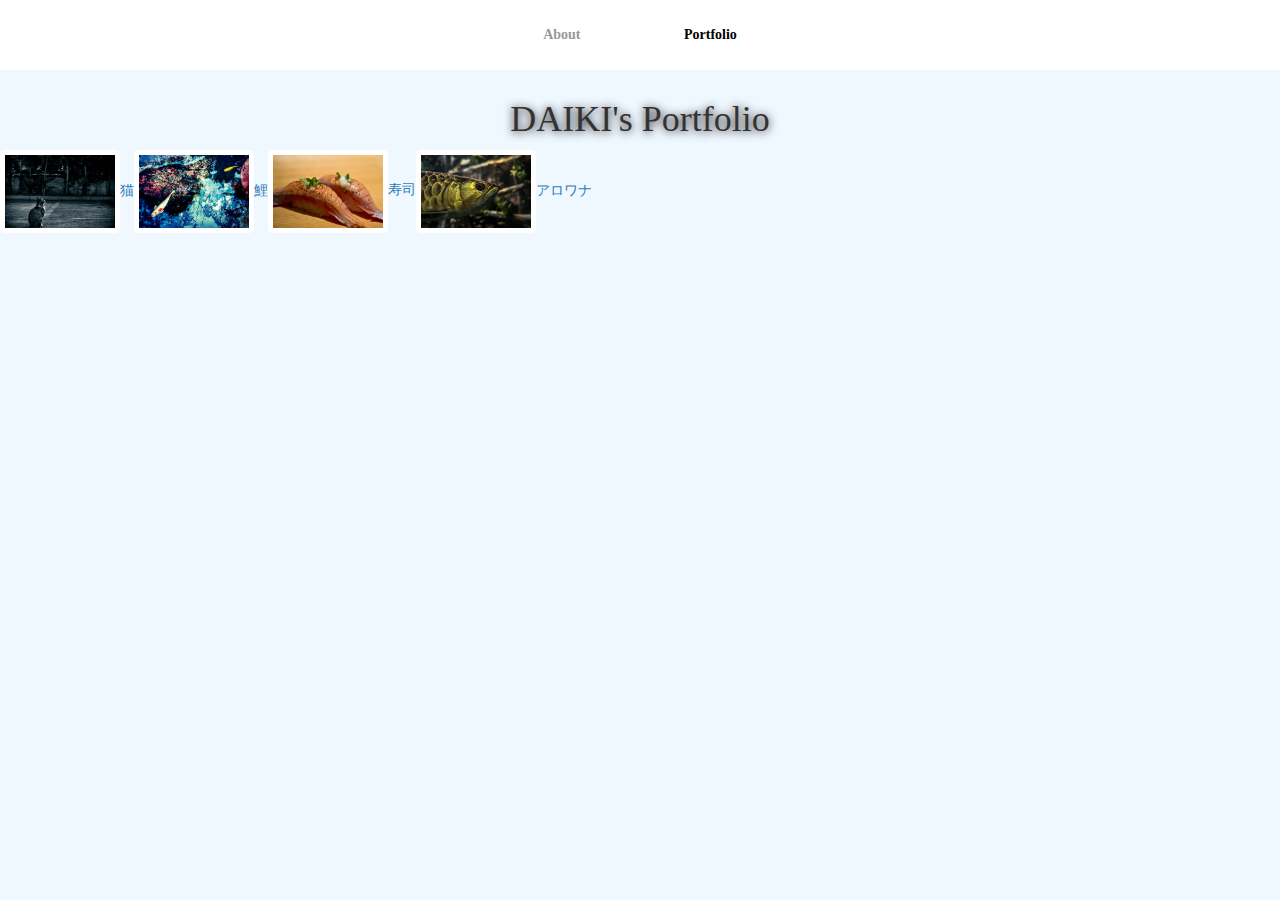
<file: index.html>
<!DOCtype html>
<html lang="ja">
    <head>
        <meta charset="utf-8">
        <meta http-equiv="X-UA-Compatible" content="IE=edge">
        <meta name="viewpoint" content="width=device-width, initial-scale=1">
        <title>DAIKI's Portfolio</title>
        <!--Bootstrapのcss読み込み-->
        <link rel="stylesheet" href="//maxcdn.bootstrapcdn.com/bootstrap/3.3.5/css/bootstrap.min.css">
        <!--jQuery読み込み-->
        <script src="//ajax.googleapis.com/ajax/libs/jQuery/1.11.3/jQuery.min.js"></script>
        <!--BootstrapのJS読み込み-->
        <script src="//maxcdn.bootstrapcdn.com/bootstrap/3.3.5./js/bootstrap.min.js"></script>
        <link rel="stylesheet" href="index.css">
    </head>
    <body>
        <header>
            <nav>
                <ul>
                    <li><a href="about.html"　class="selected">About</a></li>
                    <li><a class="selected">Portfolio</a></li>
                </ul>
            </nav>
        </header>
        <h1>DAIKI's Portfolio</h1>
        <div　class="logo">
          <div class="box"><a href=""><img src="1.jpg" alt="" />猫</a></div>
          <div class="box"><a href=""><img src="2.jpg" alt="" />鯉</a></div>
          <div class="box"><a href=""><img src="3.jpg" alt="" />寿司</a></div>
          <div class="box"><a href=""><img src="4.jpg" alt="" />アロワナ</a></div>
        </div>
    </body>
</html>
</file>
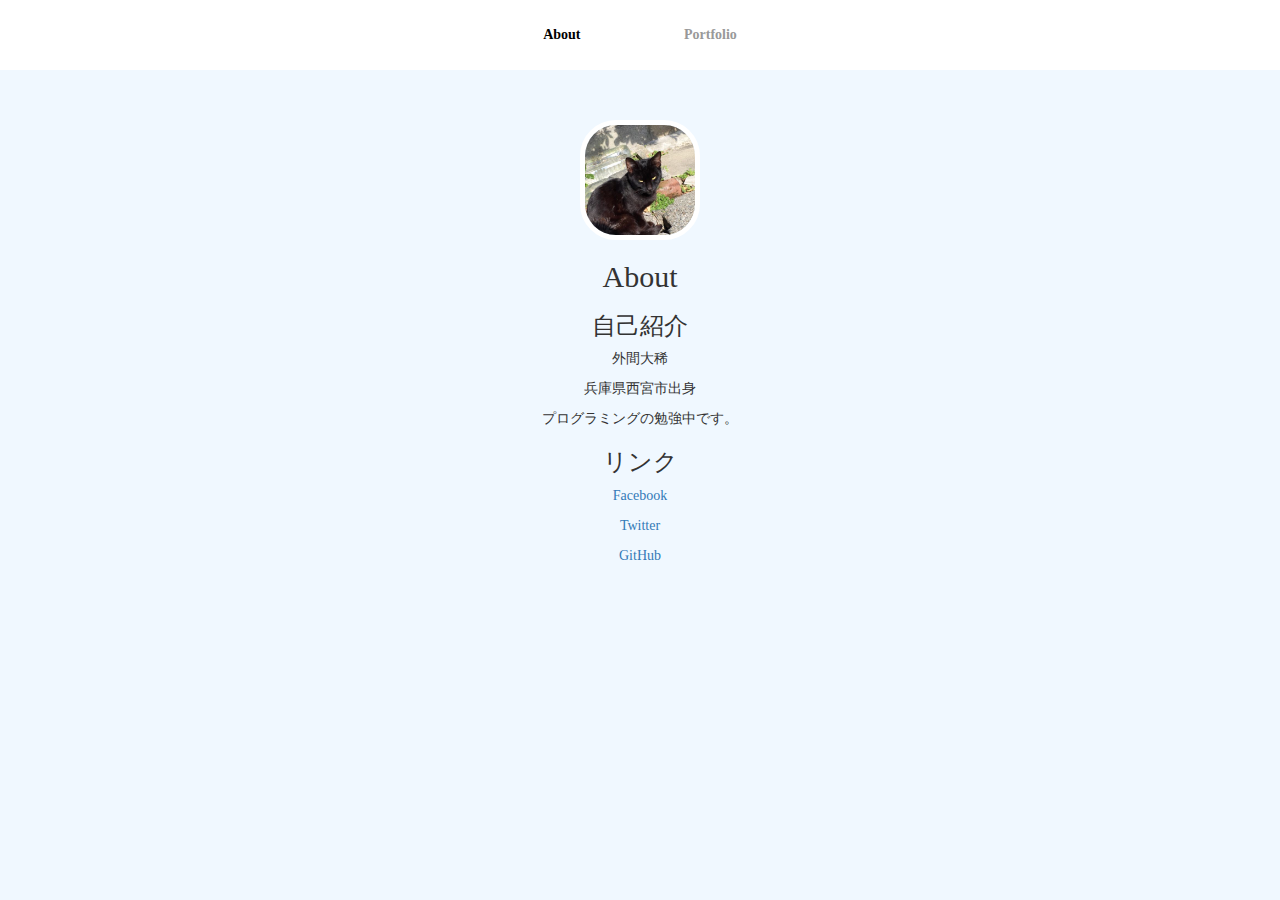
<file: about.html>
<!DOCtype html>
<html lang="ja">
    <head>
        <meta charset="utf-8">
        <meta http-equiv="X-UA-Compatible" content="IE=edge">
        <meta name="viewpoint" content="width=device-width, initial-scale=1">
        <title>About</title>
        <!--Bootstrapのcss読み込み-->
        <link rel="stylesheet" href="//maxcdn.bootstrapcdn.com/bootstrap/3.3.5/css/bootstrap.min.css">
        <link rel="stylesheet" href="about.css">
        <!--jQuery読み込み-->
        <script src="//ajax.googleapis.com/ajax/libs/jQuery/1.11.3/jQuery.min.js"></script>
        <!--BootstrapのJS読み込み-->
        <script src="//maxcdn.bootstrapcdn.com/bootstrap/3.3.5./js/bootstrap.min.js"></script>
    </head>
    <body>
        <header>
            <nav>
                <ul>
                    <li><a class="selected">About</a></li>
                    <li><a href="index.html">Portfolio</a></li>
                </ul>
            </nav>
        </header>
         <div class="container" id="logo">
             <img src="profile.jpg">
            <section>
                <h2>About</h2>
                <h3>自己紹介</h3>
                <P>外間大稀</P>
                <p>兵庫県西宮市出身</p>
                <p>プログラミングの勉強中です。</p>
                <h3>リンク</h3>
                <ul>
                    <li1><a href="https://www.facebook.com" target="_blank">Facebook</a></li1>
                    <p></p>
                    <li2><a href="https://twitter.com" target="_blank">Twitter<a/></li2>
                    <p></p>
                    <li3><a href="https://github.com/daikisotoma" target="_blank">GitHub</a></li3>
                </ul>
            </section>
    </body>
</html>
</file>
<file: index.css>
body {
    font-family: YuGothic, "游ゴシック" ;
    background-color: #f0f8ff;
}

nav {
    text-align: center;
    background: #fff;
}

nav ul li a {
   
    margin: 0 20px;
    display: inline-block;
    text-decoration: none;
    color: #900;
    font-weight: bold;
}

nav ul li a.selected {
    color: #000;
}

* {
    margin: 0;
    padding: 0;
}

nav {
    margin: 0 0 30px 0;
    padding: 10px 0;
    text-align: center;
    background-color: #fff;
}

nav ul {
    margin: 0 10px;
    padding: 0;
}

nav ul li {
    margin: 0 20px;
    display: inline-block;
}

nav ul li a {
    padding: 15px 10px;
    text-decoration:none;
    color: #999;
    font-weight: bold;
}


h1 {
    text-align: center;
    text-shadow: 0px 1px 10px #000;
}

img {
    max-width: 120px;
    border: 5px solid #fff;
    border-radius: 5%;
}

.box {
    float: left;
}

.logo {
    overflow: hidden;
}

.logo:before,
.logo:after {
    content: "";
    display: table;
}

.logo:after {
    clear: both;
}
</file>
<file: about.css>
body {
    font-family: YuGothic, "游ゴシック" ;
    background-color: #f0f8ff;
}

nav {
    text-align: center;
    background: #fff;
}

nav ul li a {
   
    margin: 0 20px;
    display: inline-block;
    text-decoration: none;
    color: #900;
    font-weight: bold;
}

nav ul li a.selected {
    color: #000;
}

* {
    margin: 0;
    padding: 0;
}

nav {
    margin: 0 0 30px 0;
    padding: 10px 0;
    text-align: center;
    background-color: #fff;
}

nav ul {
    margin: 0 10px;
    padding: 0;
}

nav ul li {
    margin: 0 20px;
    display: inline-block;
}

nav ul li a {
    padding: 15px 10px;
    text-decoration:none;
    color: #999;
    font-weight: bold;
}

h1 {
    text-align: center;
    text-shadow: 0px 1px 10px #000;
}

img {
    max-width: 120px;
    border: 5px solid #fff;
    border-radius: 30%;
}

#logo {
    padding: 20px 0;
    text-align: center;
}
</file>
